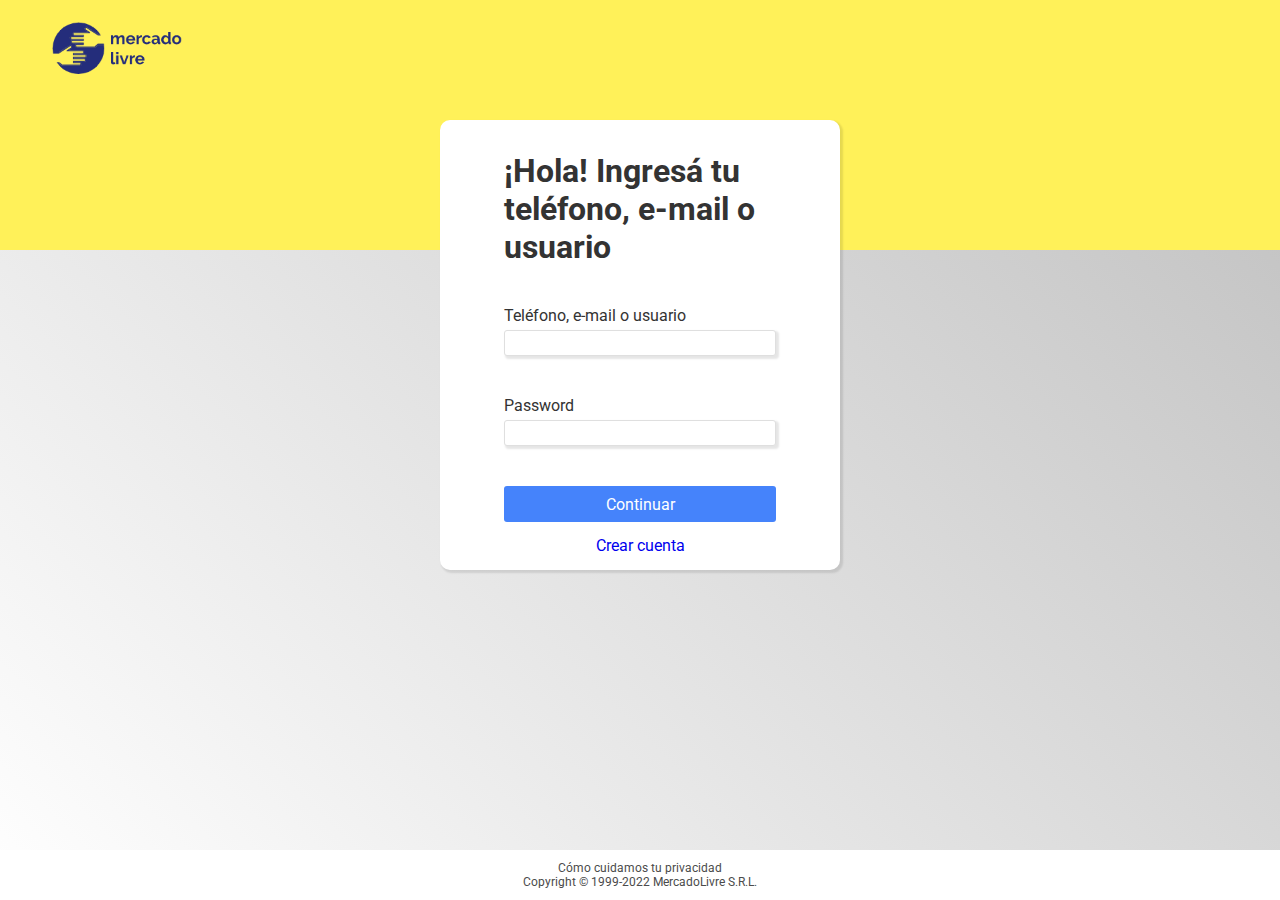
<file: login.html>
<!DOCTYPE html>
<html lang="en">
  <head>
    <meta charset="UTF-8" />
    <meta http-equiv="X-UA-Compatible" content="IE=edge" />
    <meta name="viewport" content="width=device-width, initial-scale=1.0" />
    <title>¡Hola! Ingresá tu usuario y contraseña</title>
    <link rel="stylesheet" href="style-login.css" />
  </head>
  <body>
    <header class="header">
      <div class="header-container">
        <div class="logo">
          <a href="./index.html"><img src="./image/logo.png" alt="Logo" /></a>
        </div>
      </div>
    </header>
    <section class="fondo-amarillo"></section>
    <section class="registro">
      <div class="registro-container">
        <h1>¡Hola! Ingresá tu teléfono, e‑mail o usuario</h1>
        <div class="registro-user">
          <label for="user">Teléfono, e-mail o usuario</label>
          <input class="registro-input" type="text" name="user" />
        </div>
        <div class="registro-pass">
          <label for="clave">Password</label>
          <input class="registro-input" type="password" name="clave" />
        </div>
        <div class="botones">
          <button>Continuar</button>
          <button><a href="./register.html">Crear cuenta</a></button>
        </div>
      </div>
    </section>
    <footer class="footer">
      <a href="#"><p>Cómo cuidamos tu privacidad</p></a>
      <p>Copyright © 1999-2022 MercadoLivre S.R.L.</p>
    </footer>
  </body>
</html>
</file>
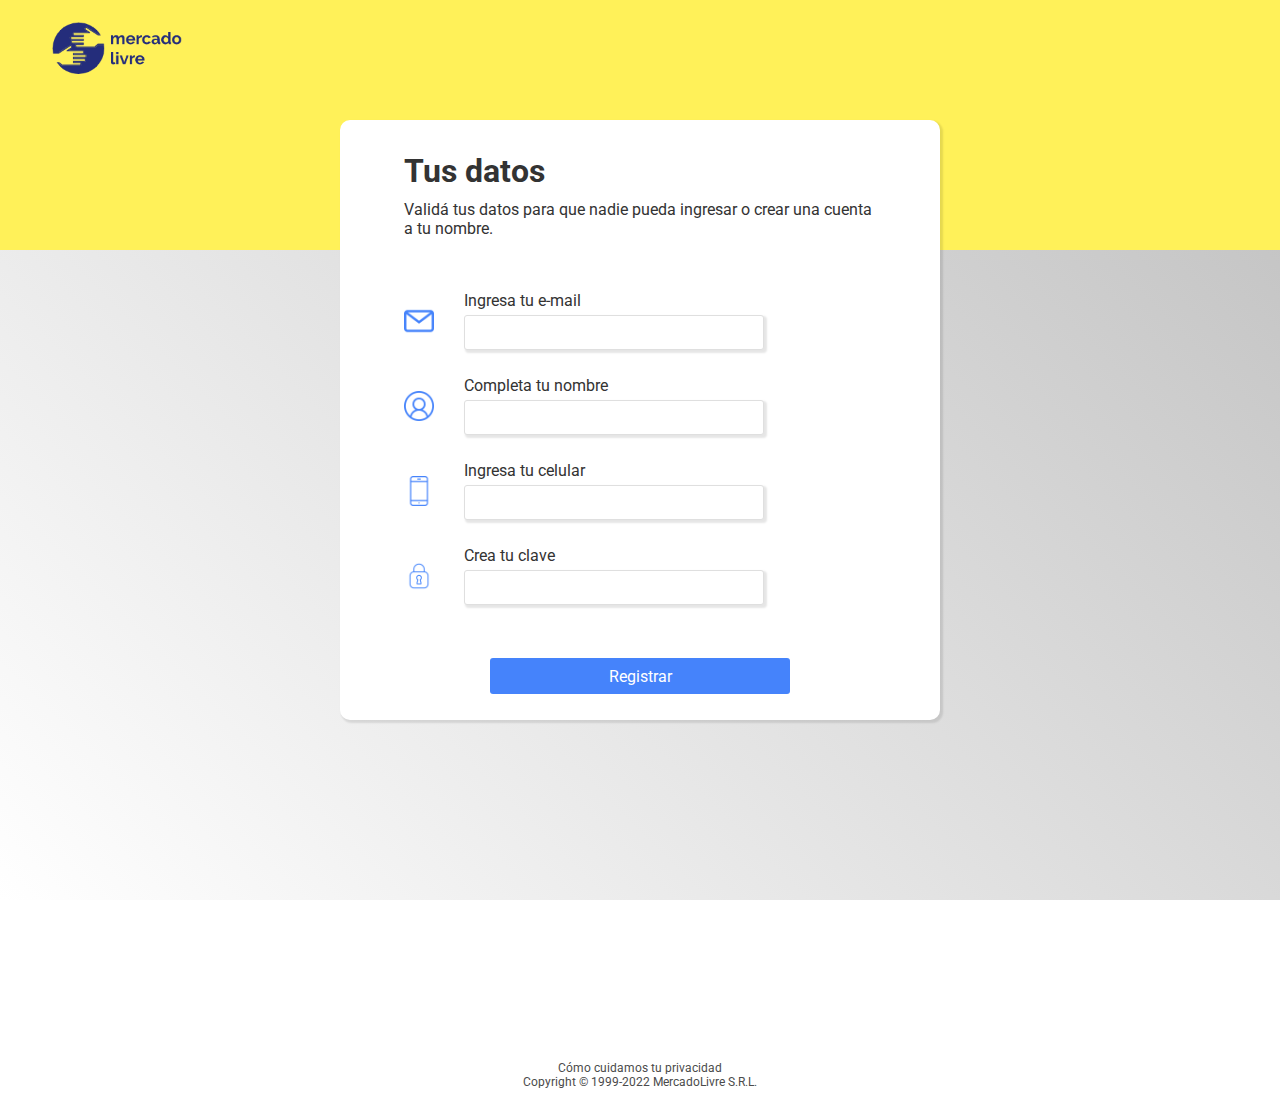
<file: register.html>
<!DOCTYPE html>
<html lang="en">
  <head>
    <meta charset="UTF-8" />
    <meta http-equiv="X-UA-Compatible" content="IE=edge" />
    <meta name="viewport" content="width=device-width, initial-scale=1.0" />
    <title>¡Hola! Ingresá tu usuario y contraseña</title>
    <link rel="stylesheet" href="style-register.css" />
  </head>
  <body>
    <header class="header">
      <div class="header-container">
        <div class="logo">
          <a href="./index.html"><img src="./image/logo.png" alt="Logo" /></a>
        </div>
      </div>
    </header>
    <section class="fondo-amarillo"></section>
    <section class="registro">
      <div class="registro-container">
        <div class="title-registro">
          <h1>Tus datos</h1>
          <p>
            Validá tus datos para que nadie pueda ingresar o crear una cuenta a
            tu nombre.
          </p>
        </div>
        <div class="datos-registro">
          <!-- Item1 -->
          <div class="registro-item">
            <div class="registro-user-img"></div>
            <div class="registro-user-data">
              <label for="user">Ingresa tu e-mail</label>
              <input class="registro-input" type="email" name="user" />
            </div>
          </div>
          <!-- Item2 -->
          <div class="registro-item">
            <div class="registro-user-img"></div>
            <div class="registro-user-data">
              <label for="user">Completa tu nombre</label>
              <input class="registro-input" type="text" name="user" />
            </div>
          </div>
          <!-- Item3 -->
          <div class="registro-item">
            <div class="registro-user-img"></div>
            <div class="registro-user-data">
              <label for="user">Ingresa tu celular</label>
              <input class="registro-input" type="tel" name="user" />
            </div>
          </div>
          <!-- Item4 -->
          <div class="registro-item">
            <div class="registro-user-img"></div>
            <div class="registro-user-data">
              <label for="user">Crea tu clave</label>
              <input class="registro-input" type="password" name="user" />
            </div>
          </div>
        </div>

        <div class="botones">
          <button>Registrar</button>
        </div>
      </div>
    </section>
    <footer class="footer">
      <a href="#"><p>Cómo cuidamos tu privacidad</p></a>
      <p>Copyright © 1999-2022 MercadoLivre S.R.L.</p>
    </footer>
  </body>
</html>
</file>
<file: style-login.css>
@import url('https://fonts.googleapis.com/css2?family=Roboto:wght@100;400;700&display=swap');

* {
    margin: 0;
    padding: 0;
    box-sizing: border-box;
    text-decoration: none;
    list-style: none;
    font-family: "Roboto", sans-serif;    
}

html {
    scroll-behavior: smooth;
    scroll-padding-top: 100px; /*Tamaño del header*/
    min-height: 100%;
}

body {
    width: 100%;
    color: var(--grey);
    background: linear-gradient(45deg, #ffffff,var(--fondo)) fixed;
}

:root {
    --yellow: #fff159;
    --fondo: #bebebe;
    --grey-claro: #4b4b4b;
    --grey: #333333;
    --blue: #1259c3;
    --borde:  #dfdfdf;
    --blue-item: #4583FB;
    --blue-light: rgb(206, 214, 255);
}

/* Header */

.header {
    background-color: var(--yellow);
}

.header-container {
    max-width: 1300px;    
    height: 100px;
    display: flex;
    justify-content: space-between;
    align-items: center;
    margin: 0 auto;
    padding: 0px 80px 0px 50px;
    gap: 30px;
}

.logo img {
    width: 134px;
}

/* Fondo amarillo */

.fondo-amarillo {
    background-color: var(--yellow);
    height: 150px;
}

/* registro */

.registro {
    display: flex;
    align-items: center;
    justify-content: center;
    position: relative;
}

.registro-container  {
    width: 400px;
    height: 450px;
    border-radius: 10px;
    position: absolute;
    top: -130px;
    background-color: white;
    box-shadow: 2px 2px 2px 1px rgba(0, 0, 0, 0.1);
    display: flex;
    flex-direction: column;
    gap: 40px;
    padding: 32px 64px 0px;
}

.registro-user {
    display: flex;
    flex-direction: column;
    text-align: left;
    height: 50px;
    gap: 5px;
}

.registro-pass {
    display: flex;
    flex-direction: column;
    text-align: left;
    height: 50px;
    gap: 5px;
}
.registro-input {
    width: 100%;
    height: 100%;
    padding: 0px 20px;
    color: var(--grey);
    outline: none;
    border: 1px solid var(--borde);
    border-radius: 3px;
    box-shadow: 2px 2px 2px 1px rgba(0, 0, 0, 0.1);
}

.botones {
    display: flex;
    flex-direction: column;
    gap: 5px;
}

.botones button {
    height: 36px;
    border: none;
    border-radius: 3px;
    font-size: 16px;
}

.botones button:first-child {
    background-color: var(--blue-item);
    color: white;
    transition: all .2s ease-in-out;
}

.botones button:first-child:hover {
    background-color: var(--blue);
    cursor: pointer;
}

.botones button:last-child {
    background-color: white;
    color: var(--blue-item);
    transition: all .2s ease-in-out;
}

.botones button:last-child:hover {
    background-color: var(--blue-light);
    cursor: pointer;
}

@media (max-width:767px) {

    .fondo-amarillo {
        display: none;
    }    

    .registro-container {
        width: 100vw;
        height: 500px;
        position: static;
        border-radius: 0px;
    }

    .footer {
        border: 0.5px solid var(--borde);
    } 


}    
/* Footer */

.footer {
    display: flex;
    flex-direction: column;
    justify-content: center;
    align-items: center;
    height: 50px;
    width: 100%;
    background-color: white;
    position: absolute;
    bottom: 0px;
}

.footer p:first-child {
    font-size: 14px;
    color: var(--grey);
} 

.footer p:last-child {
    font-size: 12px;
    color: var(--grey-claro);
}
</file>
<file: style-register.css>
@import url('https://fonts.googleapis.com/css2?family=Roboto:wght@100;400;700&display=swap');

* {
    margin: 0;
    padding: 0;
    box-sizing: border-box;
    text-decoration: none;
    list-style: none;
    font-family: "Roboto", sans-serif;    
}

html {
    scroll-behavior: smooth;
    scroll-padding-top: 100px; /*Tamaño del header*/
    min-height: 100%;
}

body {
    width: 100%;
    color: var(--grey);
    background: linear-gradient(45deg, #ffffff,var(--fondo)) fixed;
}

:root {
    --yellow: #fff159;
    --fondo: #bebebe;
    --grey-claro: #4b4b4b;
    --grey: #333333;
    --blue: #1259c3;
    --borde:  #dfdfdf;
    --blue-item: #4583FB;
    --blue-light: rgb(206, 214, 255);
}

/* Header */

.header {
    background-color: var(--yellow);
}

.header-container {
    max-width: 1300px;    
    height: 100px;
    display: flex;
    justify-content: space-between;
    align-items: center;
    margin: 0 auto;
    padding: 0px 80px 0px 50px;
    gap: 30px;
}

.logo img {
    width: 134px;
}

/* Fondo amarillo */

.fondo-amarillo {
    background-color: var(--yellow);
    height: 150px;
}

/* registro */

.registro {
    display: flex;
    align-items: center;
    justify-content: center;
    position: relative;
}

.registro-container  {
    width: 600px;
    height: 600px;
    border-radius: 10px;
    position: absolute;
    top: -130px;
    background-color: white;
    box-shadow: 2px 2px 2px 1px rgba(0, 0, 0, 0.1);
    display: flex;
    flex-direction: column;
    gap: 60px;
    padding: 32px 64px 0px;
}

.title-registro {
    display: flex;
    flex-direction: column;
    gap: 10px;
}

.datos-registro {
    display: flex;
    flex-direction: column;
    /* align-items: center; */
    justify-content: center;
    gap: 40px;
}

.registro-item {
    display: flex;
    height: 45px;
    gap: 30px;
    align-items: center;
}

.registro-user-img {
    /* background-image: url(./image/001-correo-electrnico.png); */
    background-repeat: no-repeat;
    background-position: center;
    background-size: cover;
    width:30px;
    height: 30px;
    display: flex;
    justify-content: center;
    align-items: center;
}

.datos-registro div:first-child .registro-user-img {
    background-image: url(./image/001-correo-electrnico.png);
}

.datos-registro div:nth-child(2) .registro-user-img {
    background-image: url(./image/002-usuario.png);
}

.datos-registro div:nth-child(3) .registro-user-img {
    background-image: url(./image/003-iphone.png);
}

.datos-registro div:last-child .registro-user-img {
    background-image: url(./image/contrasena.png);
}

.registro-user-data {
    display: flex;
    flex-direction: column;
    gap: 5px;
}

.registro-input {
    width: 300px;
    height: 35px;
    padding: 0px 20px;
    color: var(--grey);
    outline: none;
    border: 1px solid var(--borde);
    border-radius: 3px;
    box-shadow: 2px 2px 2px 1px rgba(0, 0, 0, 0.1);
} 

.botones {
    display: flex;
    flex-direction: column;
    gap: 5px;
}

.botones button {
    height: 36px;
    width: 300px;
    border: none;
    border-radius: 3px;
    font-size: 16px;
    background-color: var(--blue-item);
    color: white;
    transition: all .2s ease-in-out;
    margin: 0 auto;
}

.botones button:hover {
    background-color: var(--blue);
    cursor: pointer;
}

@media (max-width:767px) {

    .fondo-amarillo {
        display: none;
    }    

    .registro-container {
        width: 100vw;
        height: 700px;
        position: static;
        border-radius: 0px;
    }

    .footer {
        border: 0.5px solid var(--borde);
    } 

    .botones button {
        width: 100%;
    }


}    
/* Footer */

.footer {
    display: flex;
    flex-direction: column;
    justify-content: center;
    align-items: center;
    height: 50px;
    width: 100%;
    background-color: white;
    position: absolute;
    bottom: -200px;
}

.footer p:first-child {
    font-size: 14px;
    color: var(--grey);
} 

.footer p:last-child {
    font-size: 12px;
    color: var(--grey-claro);
}
</file>
